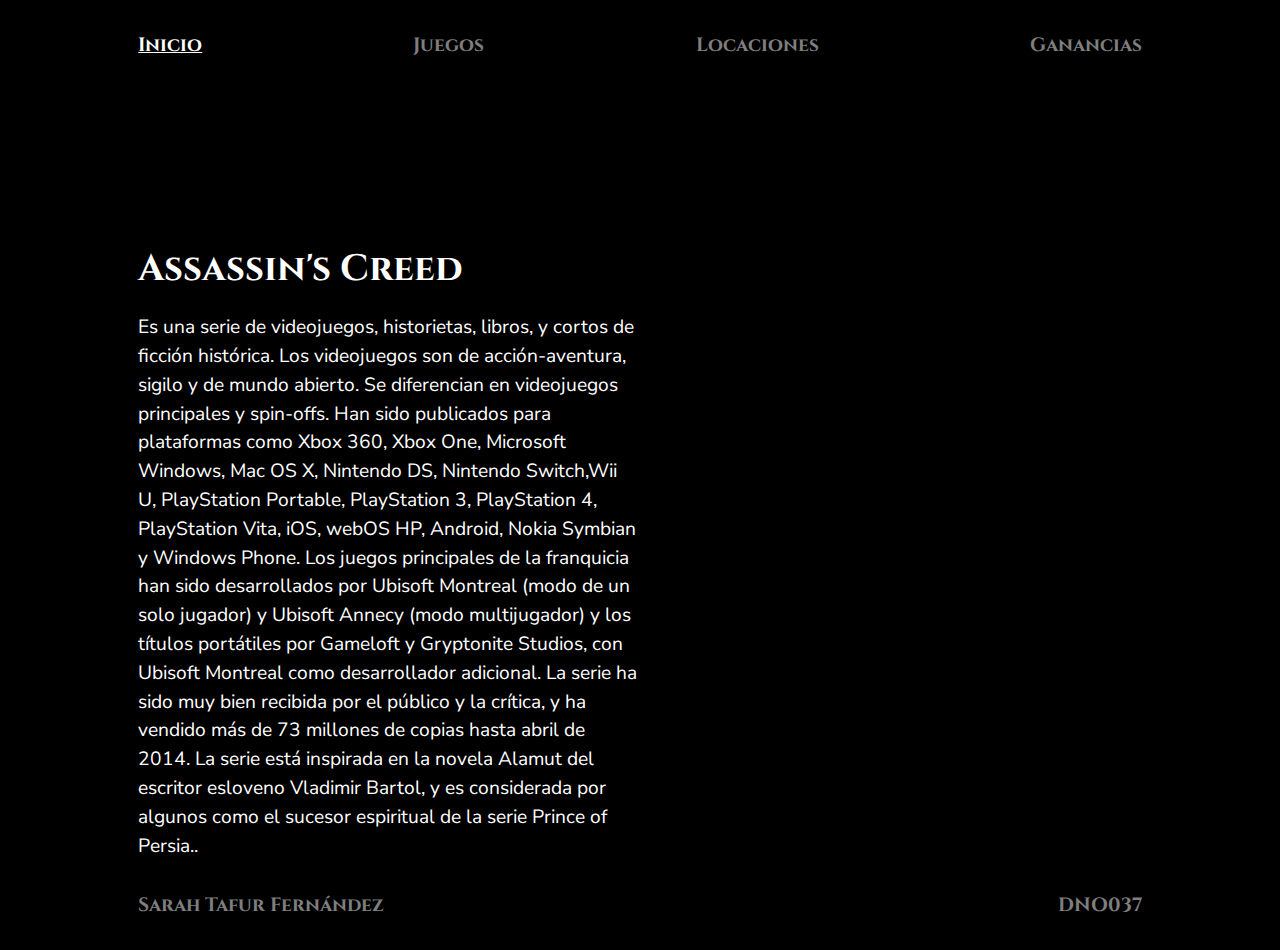
<file: index.html>
<!DOCTYPE html>
<html lang="es">
    <head>
        <meta charset="utf-8" />
        <meta name="viewport" content="width=device-width, initial-scale=1" />
        <meta name="description" content="Diseño y nuevos medios" />
        <title>Assassin's Creed</title>
        <link rel="stylesheet" href="style.css" />
    </head>
    <body class="portada">
        <div class="container">
            <nav>
                <p><a href="index.html" class="active">Inicio</a> <a href="peliculas.html">Juegos</a> <a href="locaciones.html">Locaciones</a> <a href="ganancias.html">Ganancias</a></p>
            </nav>
            <header>
                <div>
                        <h1>Assassin's Creed</h1>
                        <p>Es una serie de videojuegos, historietas, libros, y cortos de ficción histórica. Los videojuegos son de acción-aventura, sigilo y de mundo abierto. Se diferencian en videojuegos principales y spin-offs. Han sido publicados para plataformas como Xbox 360, Xbox One, Microsoft Windows, Mac OS X, Nintendo DS, Nintendo Switch,Wii U, PlayStation Portable, PlayStation 3, PlayStation 4, PlayStation Vita, iOS, webOS HP, Android, Nokia Symbian y Windows Phone.
                         Los juegos principales de la franquicia han sido desarrollados por Ubisoft Montreal (modo de un solo jugador) y Ubisoft Annecy (modo multijugador) y los títulos portátiles por Gameloft y Gryptonite Studios, con Ubisoft Montreal como desarrollador adicional. La serie ha sido muy bien recibida por el público y la crítica, y ha vendido más de 73 millones de copias hasta abril de 2014. La serie está inspirada en la novela Alamut del escritor esloveno Vladimir Bartol, y es considerada por algunos como el sucesor espiritual de la serie Prince of Persia.</a>.</p>
                </div>
            </header>
            <footer>
                <p><a href="https://github.com/st4fur">Sarah Tafur Fernández</a> <a href="https://github.com/profesorfaco/dno037-2022/tree/main/clase-09">DNO037</a></p>
            </footer>
        </div>
    </body>
</html>
</file>
<file: style.css>
@charset "UTF-8";
@import url('https://fonts.googleapis.com/css2?family=Cinzel&display=swap');
@import url('https://fonts.googleapis.com/css2?family=Nunito+Sans&display=swap');

:root{
    --fondo: #000;
    --figura: #ddd;
}

* {
    margin: 0;
    padding: 0;
}


h1 {
    font-family: 'Cinzel', serif;
    font-size: 3rem;
    display: block;
    margin-block-start: 0.70em;
    margin-block-end: 0.70em;
    margin-inline-start: 0px;
    margin-inline-end: 0px;
    font-weight: bold;
    color: #ffffff;

}

p {
    font-family: 'Nunito Sans', sans-serif;
    color: #ffffff;
    font-size: 1.2rem;
}

body {
    background: var(--fondo);
    color: var(--figura);
}

body.portada{
    background:var(--fondo) url('https://raw.githubusercontent.com/st4fur/Novena_Clase/main/portada.jpg') right bottom no-repeat;
    background-size: cover;
    background-repeat:no-repeat;
    background-position: center center;
}

a {
    font-weight: bold;
    color: rgba(255, 255, 255, 0.5);
    text-decoration: none;

}

a:hover {
    color: rgba(255, 255, 255, 0.75);
}

:hover{
    transition: all ease .5s;
}

div.container {
    width: 80vw;
    margin: 0 auto;
}

nav, footer {
    width: 98%;
    margin-left:1%;
    margin-right:1%;
    min-height: 10vh;
    display: flex;
}

nav p, footer p {
    width: 100%;
    display: flex;
    justify-content: space-between;
    margin:auto;
    font-family: 'Cinzel', serif;

}

.active {
    text-decoration: underline;
    color: white;
}

/* para la página de portada */

header {
    width: 98%;
    margin-left:1%;
    margin-right:1%;
    min-height: 80vh;
}

header div{
    width: 50%;
    padding-top:15vh;
}

header div h1{
    font-size:calc(1.5rem + 1vw);
    line-height: 1;
    text-shadow: 0 0 2px var(--fondo);
}

header div p{
    margin-top:1rem;
    line-height: 1.5;
    text-shadow: 0 0 2px var(--fondo);
}

@media screen and (orientation:portrait){

    header div{
        width: 100%;
        line-height: 1.5;
    }
}

/* para todas las páginas que no son portada */

main{
    width: 100%;
    padding-top:10vh;
    min-height: 70vh;
}

/* para la página de películas */

main article{
    float:left;
    margin:1%;
    width:18%;
    background:rgba(255,255,255,0.1);
}

main article img{
    width:100%;
    height:auto;
    opacity: 0.6;
}

main article:hover img{
    opacity:1;
}

main article div{
    padding:5%;
    min-height:7.5vh;
}

main article div h2{
    font-size:1rem;
    letter-spacing: 0.05rem;
}

@media screen and (orientation:portrait){
    main article{
        width:48%;
    }
}

/* para cada página de película */

main section{
    float:left;
    margin:3% 1% 10% 1%;
    width:98%;
}

main section h1{
    font-size:calc(1.5rem + 1vw);
    line-height: 1;
}

main section h3{
    font-size:1.3rem;
    line-height: 2.5;
}

main section h4{
    font-size:1.2rem;
    line-height: 2.5;
}

main section img{
    max-width:100%;
    height:auto;
    margin:1.5rem 0;
}

main section p{
    max-width:100%;
    line-height: 1.6;
}

@media screen and (orientation:landscape){
    main section p{
        max-width:75%;
        line-height: 1.8;
    }
}

/* para las páginas de locaciones y ganancias */

main div#mapa{
    margin:1%;
    width:98%;
    height:60vh;
}

main canvas#grafico{
    background:#111;
}
</file>
